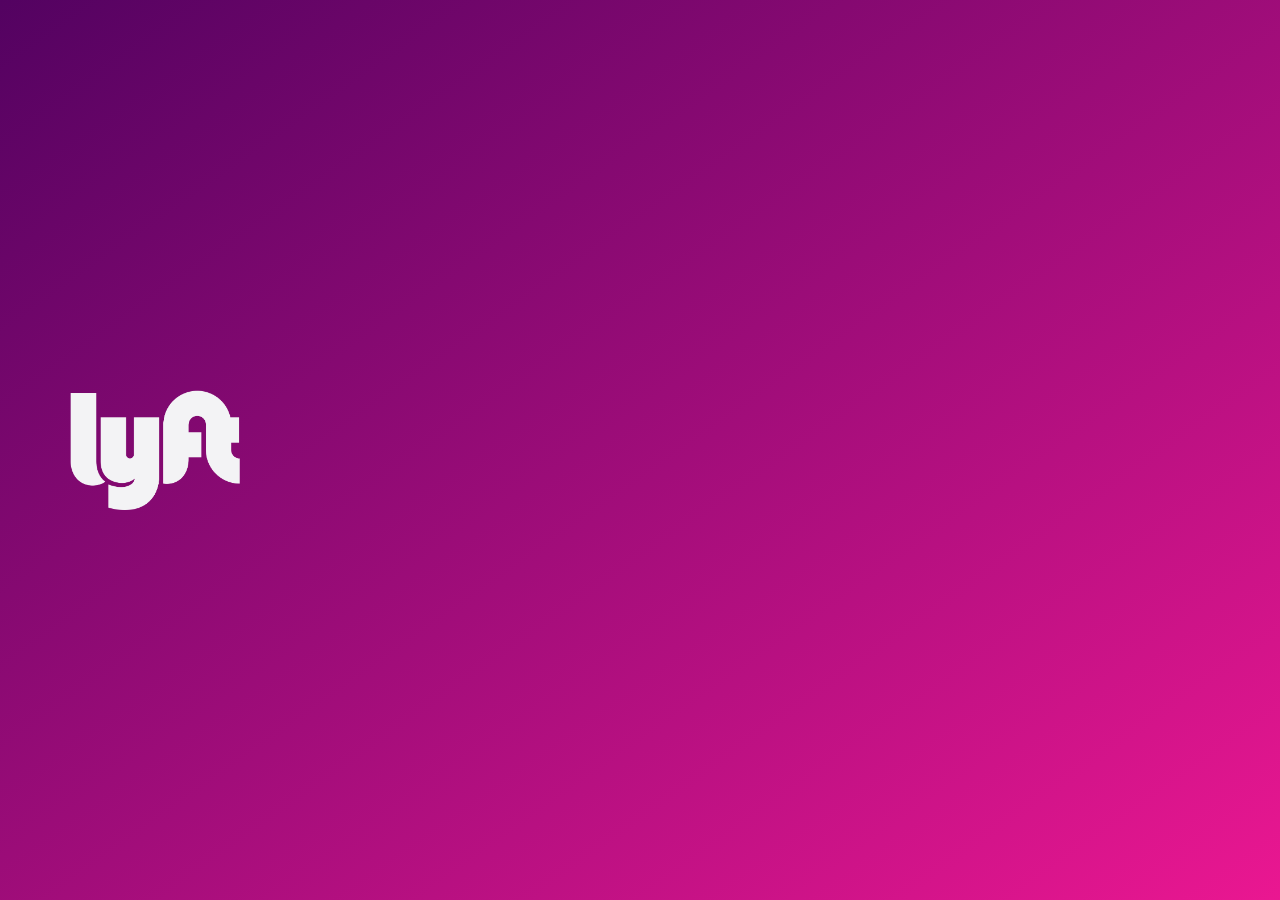
<file: index.html>
<!DOCTYPE html>
<html lang="en">

<head>
  <meta charset="UTF-8">
  <meta name="viewport" content="width=device-width, initial-scale=1.0">
  <meta http-equiv="X-UA-Compatible" content="ie=edge">
  <link rel="stylesheet" href="vendors/bootstrap/css/bootstrap.min.css">
  <link href="https://fonts.googleapis.com/css?family=Raleway" rel="stylesheet">
  <link rel="stylesheet" href="css/main.css">
  <link rel="icon" href="assets/images/car.png">
  <title>Lyft</title>
</head>

<body>
  <main class="grad70 container-flex-colum vh100">
    <div class="container">
      <div class="row">
        <div class="col-xs-12">
          <img class="img-logo" src="assets/images/logo-white.png" class="img-responsive" alt="logo">
        </div>
      </div> 
    </div>
  </main>
  <script src="vendors/jquery/jquery-3.2.1.min.js"></script>
  <script src="js/app.js"></script>
</body>

</html>
</file>
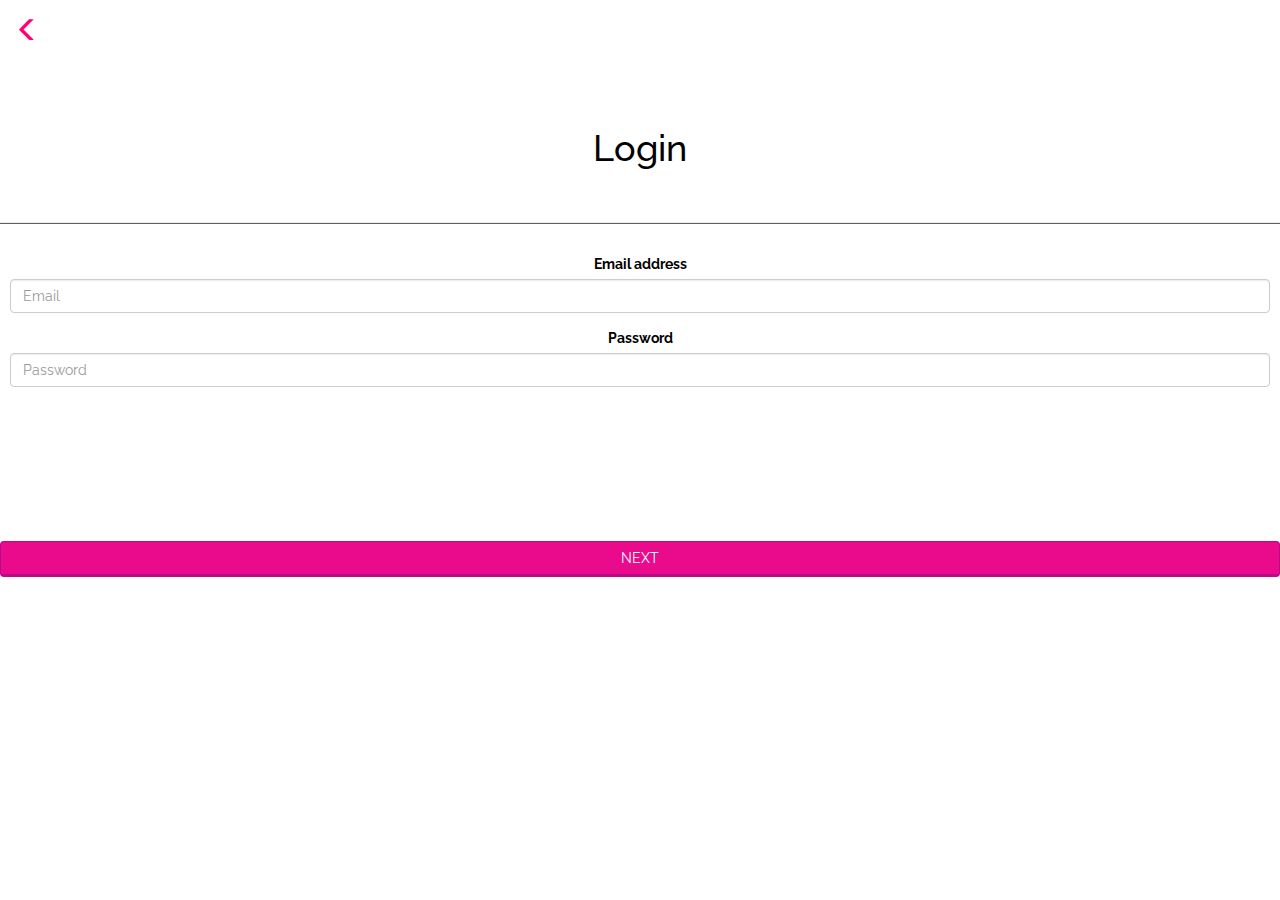
<file: views/login.html>
<!DOCTYPE html>
<html lang="en">

<head>
  <meta charset="UTF-8">
  <meta name="viewport" content="width=device-width, initial-scale=1.0">
  <meta http-equiv="X-UA-Compatible" content="ie=edge">
  <link rel="stylesheet" href="../vendors/bootstrap/css/bootstrap.min.css">
  <link href="https://fonts.googleapis.com/css?family=Raleway" rel="stylesheet">
  <link rel="icon" href="../assets/images/car.png">
  <link rel="stylesheet" href="../css/main.css">
  <title>lift</title>
</head>

<body class="vh100">
  <div class="slide-buttons container-flex-row">
    <a href="menu.html" type="button" class="btn btn-style">
      <span class="btn-next glyphicon glyphicon-menu-left" aria-hidden="true"></span>
    </a>
  </div>
  <form class="container-flex-column text-center">
    <h1 class="title"> Login </h1>
    <hr>
    <div class="form-group">
      <label for="inputEmail">Email address</label>
      <input type="email" class="form-control" id="inputEmail" placeholder="Email">
    </div>
    <div class="form-group">
      <label for="inputPassword">Password</label>
      <input type="password" class="form-control" id="inputPassword" placeholder="Password">
    </div>
    <br>
    <br>
    <div class="box-next">
      <button href="#" class="btn btn-block next">Next</button>
    </div>
  </form>
  <script src="../vendors/jquery/jquery-3.2.1.min.js"></script>
  <script src="../js/login.js"></script>
</body>

</html>
</file>
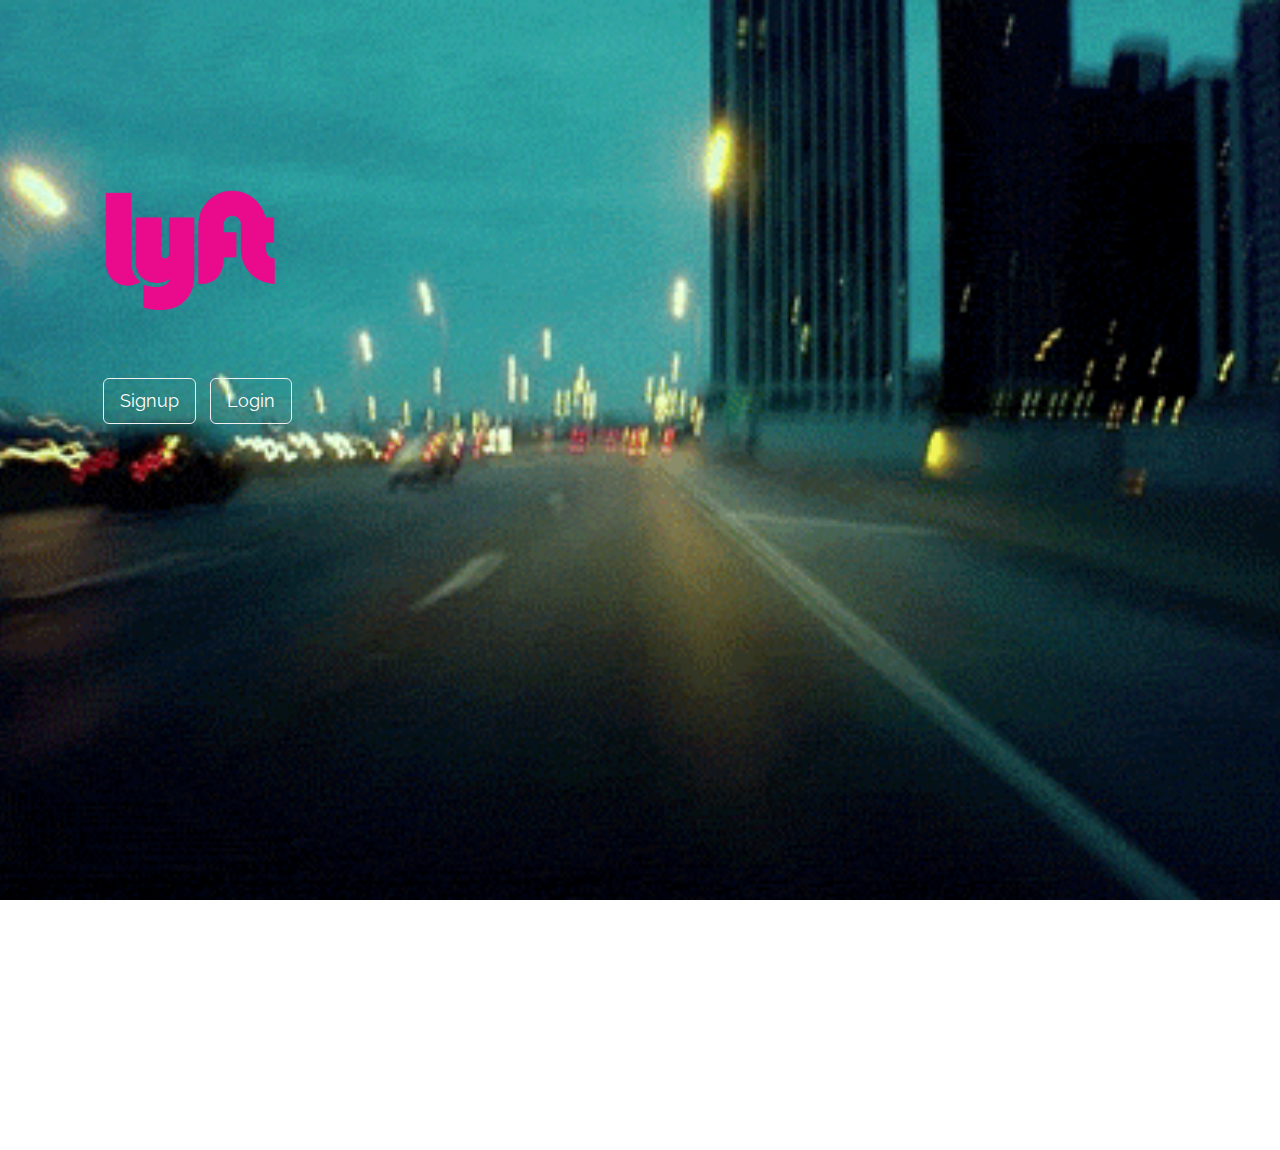
<file: views/menu.html>
<!DOCTYPE html>
<html lang="en">

<head>
  <meta charset="UTF-8">
  <meta name="viewport" content="width=device-width, initial-scale=1.0">
  <meta http-equiv="X-UA-Compatible" content="ie=edge">
  <link rel="stylesheet" href="../vendors/bootstrap/css/bootstrap.min.css">
  <link href="https://fonts.googleapis.com/css?family=Raleway" rel="stylesheet">
  <link rel="icon" href="../assets/images/car.png">
  <link rel="stylesheet" href="../css/main.css">
  <title>lyft</title>
</head>

<body class="background">
  <main>
    <div class="container-fluid">
      <div class="row">
        <div class="col-xs-12" id="center">
          <img id="image" class="img-logo" src="../assets/images/logo-pink.png" class="img-responsive logo" alt="logo">
          <div class="buttons-register container-flex-column vh100 space">
              <a href="signup.html" type="button" class="btn-height btn btn-primary btn-lg style-button" id="signup">Signup</a>
              <a href="login.html" type="button" class="btn-height btn btn-primary btn-lg style-button" id="login">Login</a>
          </div>
        </div>
      </div>
    </div>
  </main>

  <script src="../vendors/jquery/jquery-3.2.1.min.js"></script>
  <script src="../js/menu.js"></script>
</body>

</html>
</file>
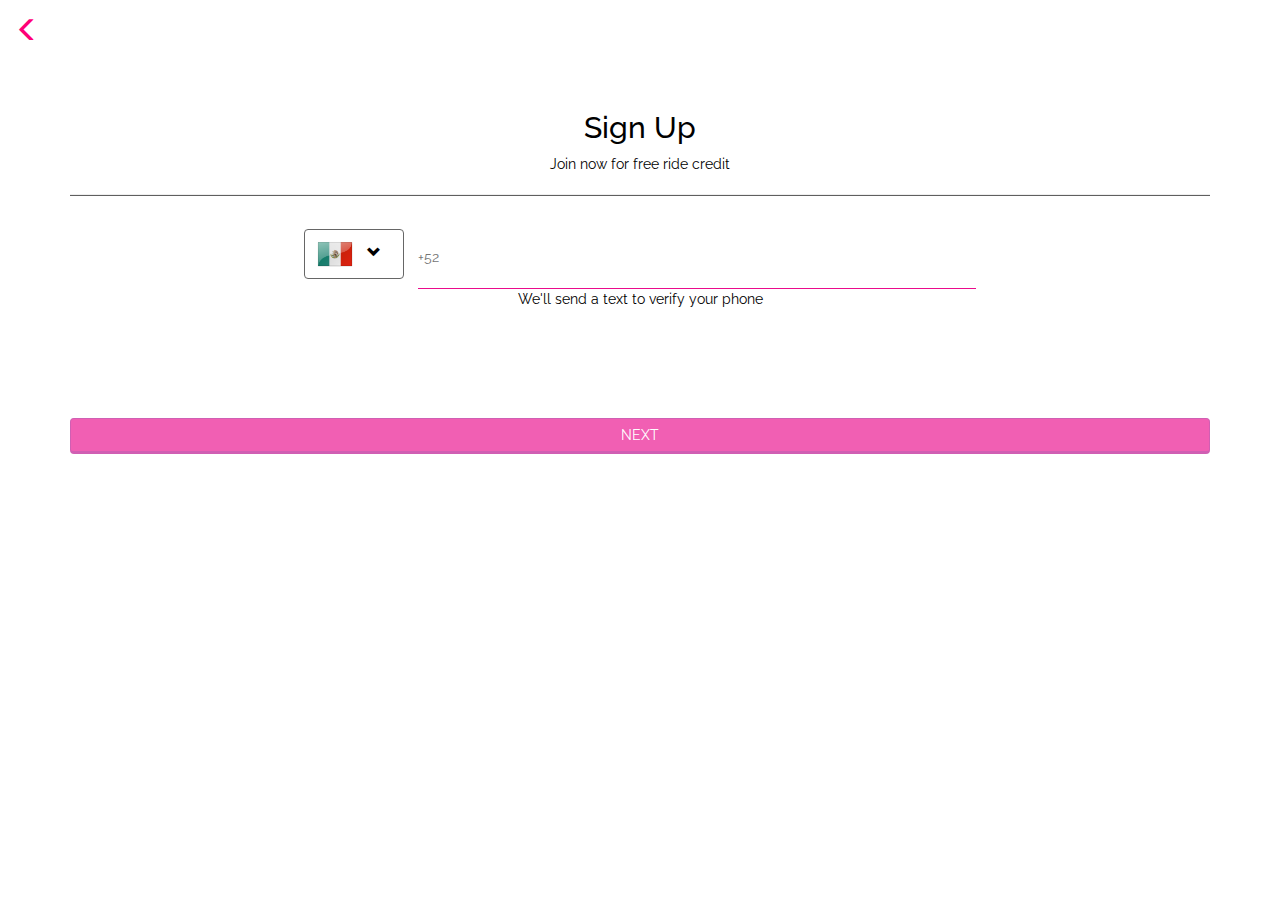
<file: views/signup.html>
<!DOCTYPE html>
<html lang="en">

<head>
  <meta charset="UTF-8">
  <meta name="viewport" content="width=device-width, initial-scale=1.0">
  <meta http-equiv="X-UA-Compatible" content="ie=edge">
  <link rel="stylesheet" href="../vendors/bootstrap/css/bootstrap.min.css">
  <link href="https://fonts.googleapis.com/css?family=Raleway" rel="stylesheet">
  <link rel="icon" href="../assets/images/car.png">
  <link rel="stylesheet" href="../css/main.css">
  <title>lyft</title>
</head>

<body class="vh100">
  <a href="menu.html" type="button" class="btn btn-style">
    <span class="btn-next glyphicon glyphicon-menu-left" aria-hidden="true"></span>
  </a>
  <section class="container first-form">
    <h2>Sign Up</h2>
    <p>Join now for free ride credit</p>
    <hr>
    <div class="btn-group">
      <button type="button" class="btn btn-white dropdown-toggle" id="code-countries" data-toggle="dropdown" aria-haspopup="true" aria-expanded="false">
        <img class="img-flags" data-code="+52" src="../assets/images/ban-mexico.png">
        <span class="glyphicon glyphicon-chevron-down"></span>
      </button>

      <ul class="dropdown-menu" id="codigo">
        <li>
          <a href="#" class="img-flags" title="flag">
            <img data-code="+51" src="../assets/images/ban-peru.png">
          </a>
        </li>
        <li>
          <a href="#"class="img-flags" title="flag">
            <img data-code="+1" src="../assets/images/ban-us.png">
          </a>
        </li>
        <li>
          <a href="#" class="img-flags" title="flag">
            <img data-code="+53" src="../assets/images/ban-colombia.png">
          </a>
        </li>
      </ul>
    </div>

    <input type="text" class="inline input-phone" id="" placeholder="+52" maxlength="10">
    <p>We'll send a text to verify your phone</p>
    <div class="box-next">
      <button href="#" class="btn btn-block next" disabled>Next</button>
    </div>
    
  </section>
  <script src="../vendors/jquery/jquery-3.2.1.min.js"></script>
  <script src="../vendors/bootstrap/js/bootstrap.min.js"></script>
  <script src="../js/signup.js"></script>
</body>

</html>
</file>
<file: css/main.css>
* {
  box-sizing: border-box;
  margin: 0;
  padding: 0;
}

body {
  color: black;
  font-family: 'Raleway', sans-serif !important;
}

.vh100 {
  height: 100vh;
}


/* estilos del preload */

.container-flex-colum {
  display: flex;
  flex-direction: column;
  justify-content: center;
  padding: 2em;
}

.container-flex-row {
  display: flex;
  justify-content: space-between;
}

.img-logo {
  width: 170px;
}

.grad70 {
  background: linear-gradient(to bottom right, #530261, #EA1791);
}


/* estilos de register */

#center {
  height: 500px;
  margin-left: -10px;
  position: relative;
  width: 400px;
}

#image {
  position: absolute;
  top: 0;
  left: 0;
  right: 0;
  bottom: 0;
  margin: auto;
}

.background {
  background-attachment: fixed;
  background-image: url(../assets/images/city.gif);
  background-position: bottom;
  background-repeat: no-repeat;
  background-size: cover;
  overflow: hidden;
  width: 100%;
}

.btn-height {
  margin-right: 10px;
  margin-top: 100px;
}

.buttons-register {
  padding: 2em;
}

.btn-success {
  margin-bottom: 3em;
  padding: 0.5em;
}

.style-button {
  background-color: transparent;
  border: 1px solid rgb(240, 240, 240);
}

.style-button:hover {
  background-color: rgb(0, 0, 0, 0.63);
  border: 1px solid rgb(250, 0, 146);
}

hr {
  border-bottom: 1px solid rgb(95, 95, 95);
  margin-bottom: 30px;
}


/* estiilos de formularios */

.space {
  margin: 250px 0 0 70px;
}

.form-group {
  margin-left: 10px;
  margin-right: 10px;
}

.title {
  margin-bottom: 1em;
  padding: 0.5em;
}


/*Signup*/

.btn-style {
  background-color: transparent;
  border: none;
  color: rgb(255, 0, 119);
  font-size: 25px;
  margin-bottom: 1em;
  padding: 15px;
}

.inline {
  display: inline-block;
  height: 7vh;
  width: 49%;
}

.input-phone {
  border: none;
  border-bottom: 1px solid #ea0b8c;
  border-radius: 0;
  margin-left: 10px;
  outline: none;
}

.img-flags {
  width: 100%;
}

.first-form {
  color: black;
  text-align: center;
}

.btn-white {
  background-color: white;
}

.box-next {
  align-items: flex-end;
  display: flex;
  height: 15vh;
}

.next {
  background-color: #ea0b8c;
  border-bottom-width: .33332rem;
  border-color: #b80b8c;
  color: white;
  font-weight: 400;
  text-transform: uppercase;
  transition: .5s;
}

.dropdown-toggle,
.dropdown-menu {
  width: 100px;
}

.dropdown-toggle {
  padding-right: 50px
}

.btn-group img {
  margin-right: 10px;
}

.btn-group>.btn:first-child {
  border: 1px solid rgb(102, 102, 102);
  margin-bottom: 8px;
}


/* code */

.code {
  border: none;
  border-bottom: 4px solid #ea0b8c;
  border-radius: 0;
  letter-spacing: 1px;
  outline: none;
  width: 35px;
}

.top {
  margin-top: 20px;
}

.box {
  top: 0;
  color: #500a8a;
  background-color: white;
}
</file>
